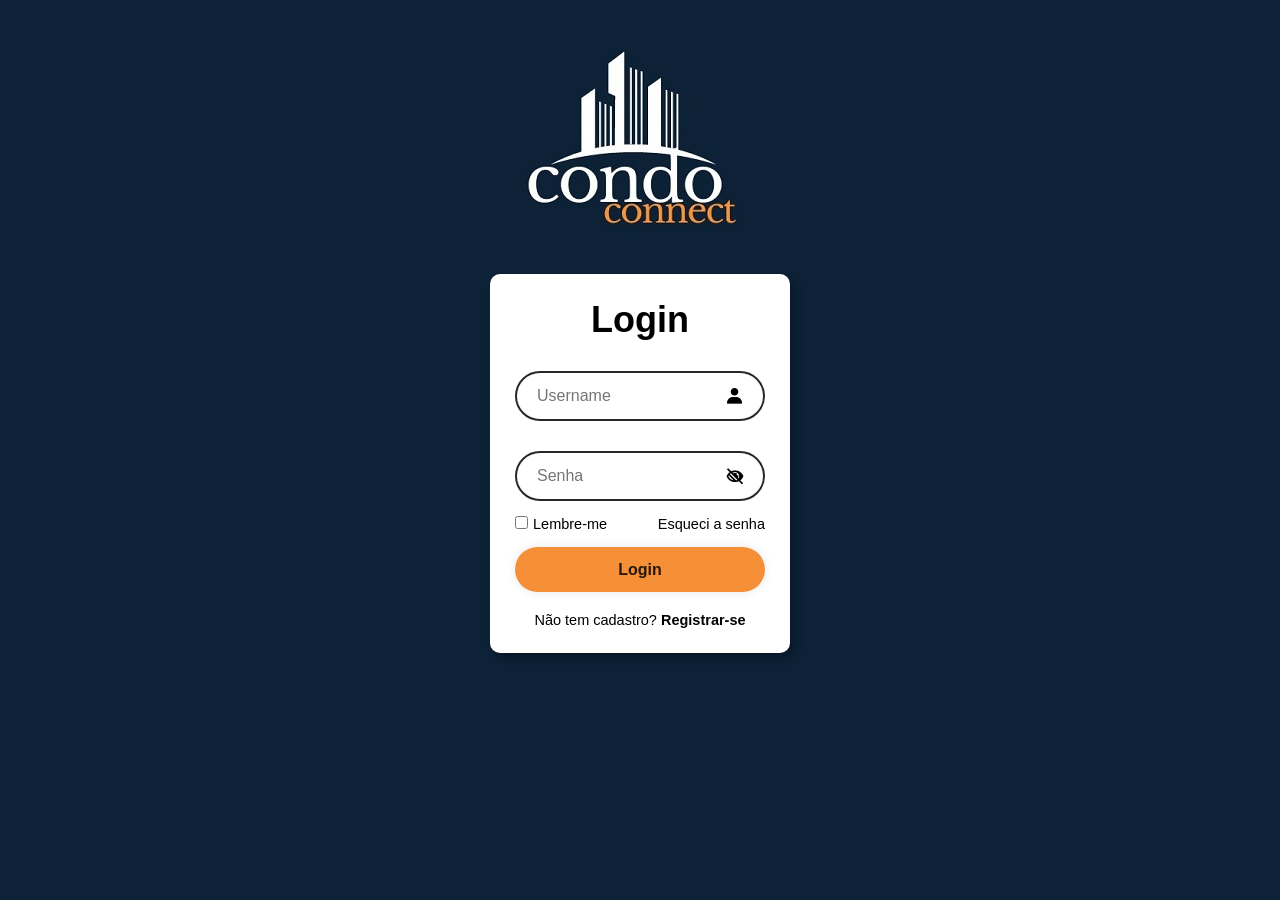
<file: PI/Assets/html/Index.html>
<!DOCTYPE html>
<html lang="pt-br">
<head>
    <meta charset="UTF-8">
    <meta name="viewport" content="width=device-width, initial-scale=1.0">
    <title>Condo Connect Login</title>
    <link rel="stylesheet" href="../css/Index-style.css">
    <link href='https://unpkg.com/boxicons@2.1.4/css/boxicons.min.css' rel='stylesheet'>
</head>
<body>
    <header class="logo">
        <img class="logo-img" src="../img/Logo-3.jpg" alt="">
    </header>

    <section>
        <form>
            <div class="login">
                <h1>Login</h1>
                <div class="aviso" id="aviso">Faltam informações corretas!</div>
                <div class="boxes">
                    <input type="text" id="username" placeholder="Username" required>
                    <i class='bx bxs-user'></i>
                </div>
                <div class="boxes">
                    <input type="password" placeholder="Senha" id="senha" required>
                    <i id="Versenha" class='bx bxs-low-vision'></i>
                </div>

                <div class="Lembrar-Esqueceu">
                    <label><input type="checkbox">Lembre-me</label>
                    <a href="./Senha.html">Esqueci a senha</a>
                </div>

                <button type="submit" class="bot" onclick="entrar(); return false">Login</button>

                <div class="Registro">
                    <p>Não tem cadastro?
                    <a href="../html/Cadastro.html">Registrar-se</a></p>
                </div>
            </div>
        </form>
    </section>
    <script src="../Js/Index-script.js"></script>
</body>
</html>
</file>
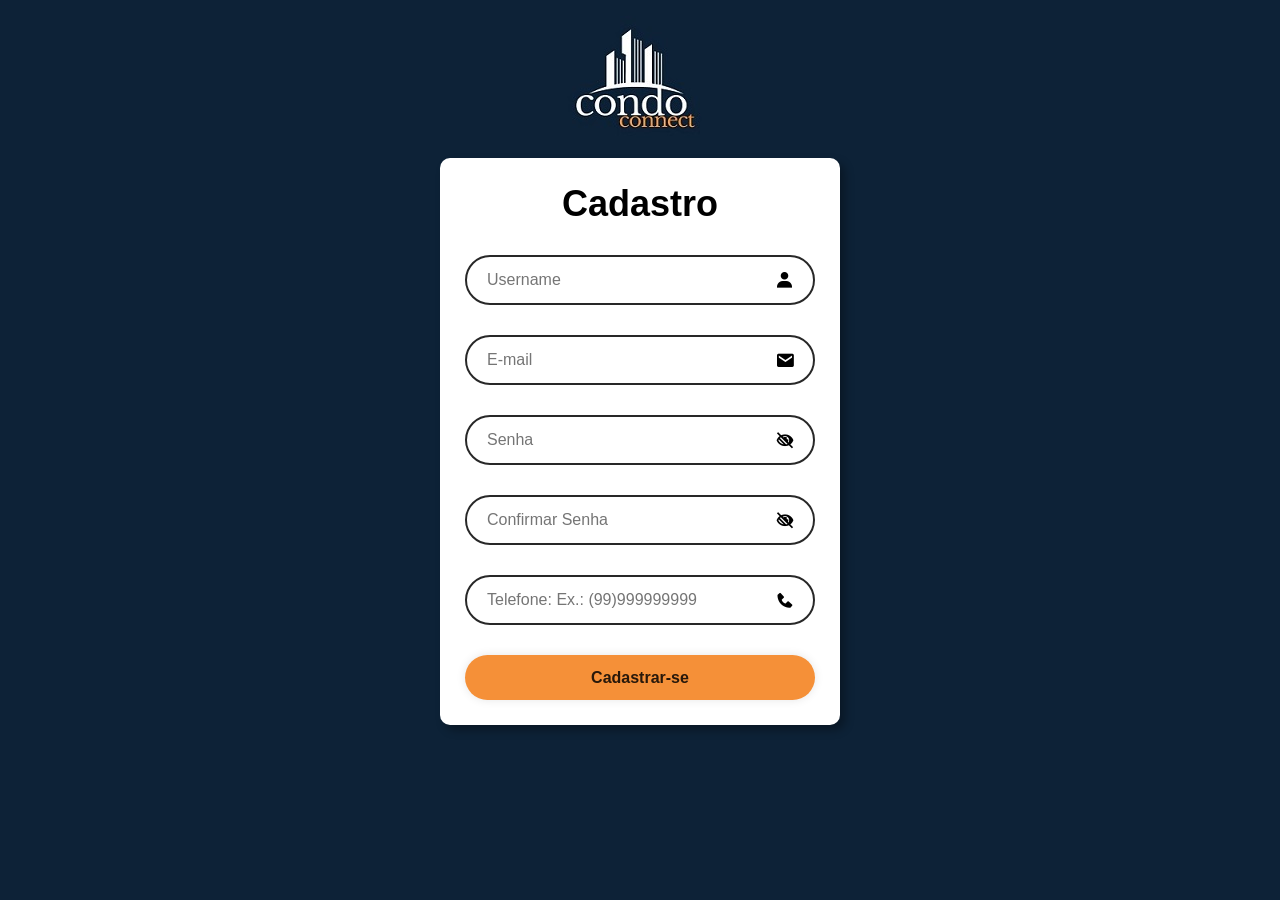
<file: PI/Assets/html/Cadastro.html>
<!DOCTYPE html>
<html lang="pt-br">
<head>
    <meta charset="UTF-8">
    <meta name="viewport" content="width=device-width, initial-scale=1.0">
    <title>Condo Connect Cadastro</title>
    <link rel="stylesheet" href="../css/Cadastro-style.css">
    <link href='https://unpkg.com/boxicons@2.1.4/css/boxicons.min.css' rel='stylesheet'>
</head>
<body>
    <header class="logo">
        <img class="logo-img" src="../img/Logo-2.jpg" alt="">
    </header>

    <section>
        <form>
            <div class="Cadastro">
                <h1>Cadastro</h1>
                <div class="aviso" id="aviso">Faltam informações corretas!</div>
                <div class="boxes">
                    <input type="text" id="username" placeholder="Username" required>
                    <label id="labelusername" for="username"></label>
                    <i class='bx bxs-user'></i>
                </div>

                <div class="boxes">
                    <input type="email" id="email" placeholder="E-mail" required>
                    <i class='bx bxs-envelope'></i>
                </div>

                <div class="boxes">
                    <input type="password" placeholder="Senha" id="Senha" required>
                    <i id="Versenha" class='bx bxs-low-vision'></i>
                </div>

                <div class="boxes">
                    <input type="password" placeholder="Confirmar Senha" id="ConfSenha" required>
                    <label id="labelconfsenha" for="ConfSenha"></label>
                    <i id="Verconfsenha" class='bx bxs-low-vision'></i>
                </div>

                <div class="boxes">
                    <input type="tel" placeholder="Telefone: Ex.: (99)999999999" id="Telefone" required>
                    <label id="labeltelefone" for="Telefone"></label>
                    <i class='bx bxs-phone'></i>
                </div>

                <button type="submit" class="bot" onclick="Cadastrar(); return false">Cadastrar-se</button>
            </div>
        </form>
    </section>
    <script src="../Js/Cadastro-script.js"></script>
</body>
</html>
</file>
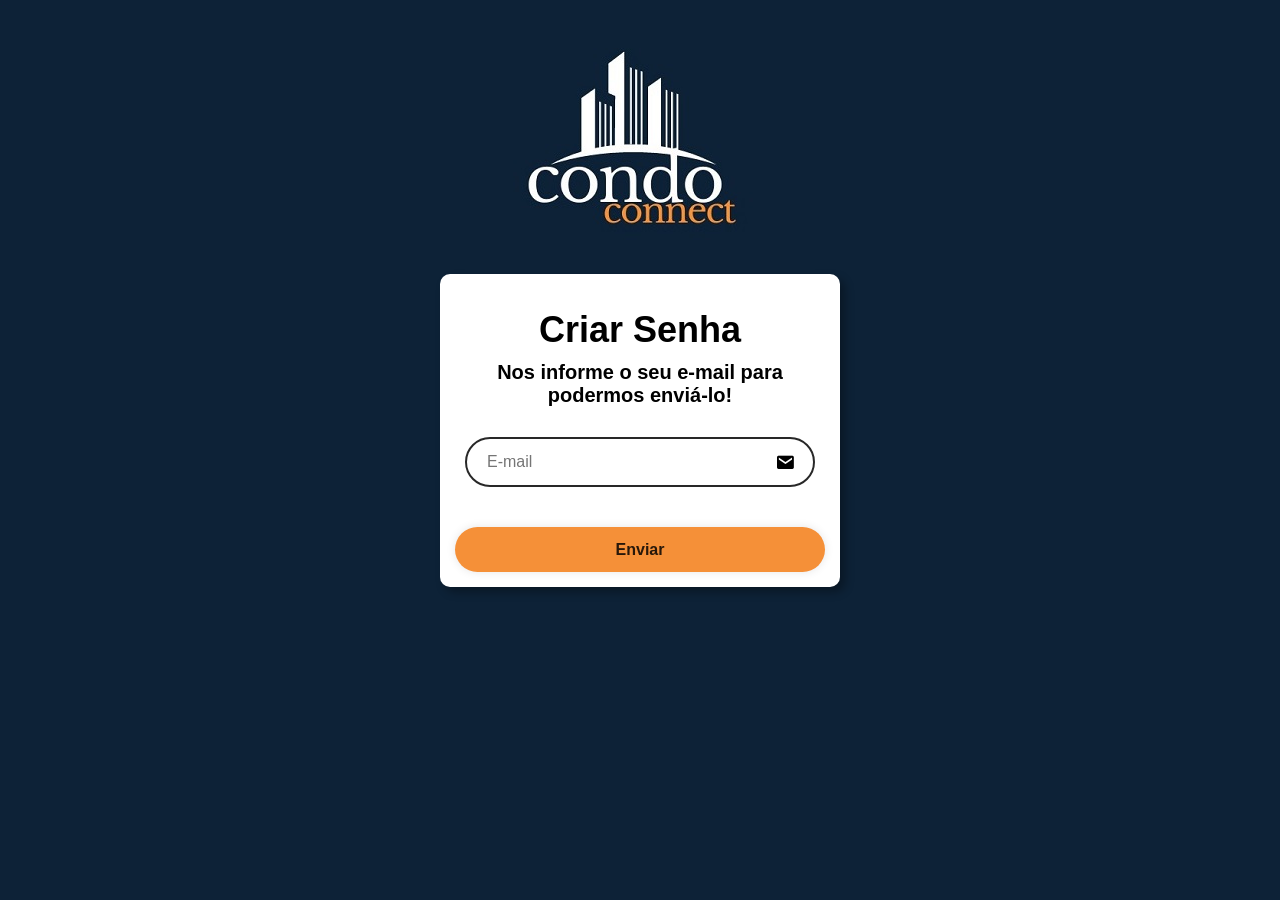
<file: PI/Assets/html/Senha.html>
<!DOCTYPE html>
<html lang="pt-br">
<head>
    <meta charset="UTF-8">
    <meta name="viewport" content="width=device-width, initial-scale=1.0">
    <title>Esqueceu a Senha</title>
    <link rel="stylesheet" href="../css/Senha-style.css">
    <link href='https://unpkg.com/boxicons@2.1.4/css/boxicons.min.css' rel='stylesheet'>
</head>
<body>
    <header>
        <img src="../img/Logo-3.jpg" alt="">
    </header>

    <section>
        <form>
            <div class="senha">
                <h1>Criar Senha</h1>
                <h2>Nos informe o seu e-mail para podermos enviá-lo!</h2>
                <div class="boxes">
                    <input type="email" placeholder="E-mail" required>
                    <i class='bx bxs-envelope'></i>
            </div>
            </div>

            <button type="submit" class="bot">Enviar</button>
        </form>
    </section>
</body>
</html>
</file>
<file: PI/Assets/css/Index-style.css>
* {
    margin: 0;
    padding: 0;
    box-sizing: border-box;
    font-family: "Poppins", sans-serif;
}

body {
    background: rgb(13, 34, 55);
    justify-content: center;
    align-items: center;
    min-height: 100vh;
}

header {
    text-align: center;
}

section {
    background: rgb(255, 255, 255);
    border-radius: 10px;
    padding: 15px;
    width: 300px;
    margin: auto;
    box-shadow: 5px 5px 10px rgba(0, 0, 0, 0.329);
}

.login {
    text-align: center;
    padding: 10px;
    font-size: 25px;
}

h1 {
    font-size: 36px;
}

.aviso {
    text-align: center;
    color: red;
    font-size: 15px;
    display: none;
}

.boxes {
    position: relative;
    width: 100%;
    height: 50px;
    margin: 30px 0;
}

.boxes input {
    width: 100%;
    height: 100%;
    background: transparent;
    outline: none;
    border: 2px solid rgba(2, 2, 2, 0.849);
    border-radius: 40px;
    font-size: 16px;
    padding: 20px 45px 20px 20px;
    color:#030303;
}


.boxes i {
    position: absolute;
    right: 20px;
    top: 50%;
    transform: translateY(-50%);
    font-size: 20px;
}

.bxs-low-vision:hover{
    cursor: pointer;
}


.Lembrar-Esqueceu {
    display: flex;
    justify-content: space-between;
    font-size: 14.5px;
    margin: -15px 0 15px;
}

.Lembrar-Esqueceu label input {
    accent-color: #fff;
    margin-right: 5px;
}

.Lembrar-Esqueceu a {
    color: #030303;
    text-decoration: none;
}

.Lembrar-Esqueceu a:hover {
    text-decoration: underline;
}

.bot {
    width: 100%;
    height: 45px;
    background: rgb(245, 144, 56);
    border: none;
    outline: none;
    border-radius: 40px;
    box-shadow: 0 0 10px rgba(0, 0, 0, .1);
    cursor: pointer;
    font-size: 16px;
    color:rgba(2, 2, 2, 0.849);
    font-weight: 600; 
    transition: all .3s ease-out;
}

.bot:hover {
    filter: brightness(0.8);
    cursor: pointer;
}

.Registro {
    font-size: 14.5px;
    text-align: center;
    margin-top: 20px;
}

.Registro p a {
    color: #030303;
    text-decoration: none;
    font-weight: 600;
}

.Registro p a:hover {
    text-decoration: underline;
}
</file>
<file: PI/Assets/css/Cadastro-style.css>
* {
    margin: 0;
    padding: 0;
    box-sizing: border-box;
    font-family: "Poppins", sans-serif;
}

body {
    background: rgb(13, 34, 55);
    justify-content: center;
    align-items: center;
    min-height: 100vh;
}

header {
    text-align: center;
}

section {
    background: rgb(255, 255, 255);
    border-radius: 10px;
    padding: 15px;
    width: 400px;
    margin: auto;
    box-shadow: 5px 5px 10px rgba(0, 0, 0, 0.329);
}

.Cadastro {
    text-align: center;
    padding: 10px;
    font-size: 25px;
}

h1 {
    font-size: 36px;
}

.aviso {
    text-align: center;
    color: red;
    font-size: 15px;
    display: none;
}

.boxes {
    position: relative;
    width: 100%;
    height: 50px;
    margin: 30px 0;
}

.boxes input {
    width: 100%;
    height: 100%;
    background: transparent;
    outline: none;
    border: 2px solid rgba(2, 2, 2, 0.849);
    border-radius: 40px;
    font-size: 16px;
    padding: 20px 45px 20px 20px;
    color:#030303;
}

.boxes i {
    position: absolute;
    right: 20px;
    top: 50%;
    transform: translateY(-50%);
    font-size: 20px;
}

.bxs-low-vision:hover{
    cursor: pointer;
}

.bot {
    width: 100%;
    height: 45px;
    background: rgb(245, 144, 56);
    border: none;
    outline: none;
    border-radius: 40px;
    box-shadow: 0 0 10px rgba(0, 0, 0, .1);
    cursor: pointer;
    font-size: 16px;
    color: rgba(2, 2, 2, 0.849);
    font-weight: 600;
    transition: all .3s ease-out;
}

.bot:hover {
    filter: brightness(0.8);
    cursor: pointer;
}

label {
    font-size: 16px;
}
</file>
<file: PI/Assets/css/Senha-style.css>
* {
    margin: 0;
    padding: 0;
    box-sizing: border-box;
    font-family: "Poppins", sans-serif;
}

body {
    background: rgb(13, 34, 55);
    justify-content: center;
    align-items: center;
    min-height: 100vh;
}

header {
    text-align: center;
}

section {
    background: rgb(255, 255, 255);
    border-radius: 10px;
    padding: 15px;
    width: 400px;
    margin: auto;
    box-shadow: 5px 5px 10px rgba(0, 0, 0, 0.329);
}

.senha {
    text-align: center;
    padding: 10px;
}

h1 {
    font-size: 36px;
    padding: 10px;
}

h2 {
    font-size: 20px;
}

.boxes {
    position: relative;
    width: 100%;
    height: 50px;
    margin: 30px 0;
}

.boxes input {
    width: 100%;
    height: 100%;
    background: transparent;
    outline: none;
    border: 2px solid rgba(2, 2, 2, 0.849);
    border-radius: 40px;
    font-size: 16px;
    padding: 20px 45px 20px 20px;
    color: #030303;
}

.boxes i {
    position: absolute;
    right: 20px;
    top: 50%;
    transform: translateY(-50%);
    font-size: 20px;
}

.bot {
    width: 100%;
    height: 45px;
    background: rgb(245, 144, 56);
    border: none;
    outline: none;
    border-radius: 40px;
    box-shadow: 0 0 10px rgba(0, 0, 0, .1);
    cursor: pointer;
    font-size: 16px;
    color: rgba(2, 2, 2, 0.849);
    font-weight: 600;
    transition: all .3s ease-out;
}

.bot:hover {
    filter: brightness(0.8);
    cursor: pointer;
}
</file>
